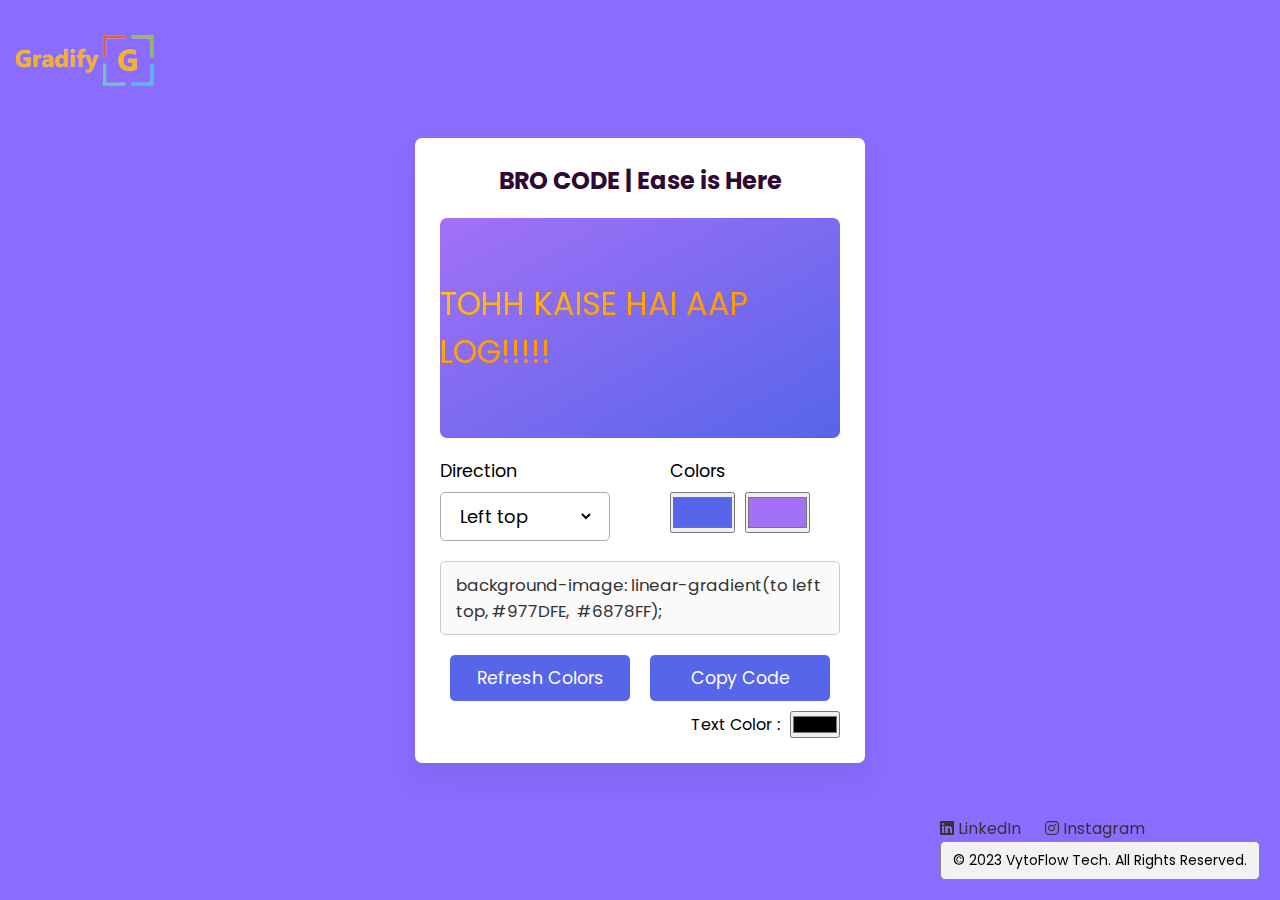
<file: Gradify/home.html>
<!DOCTYPE html>

<html lang="en" dir="ltr">
  <head>
    <link rel ="icon" href="gradify-removebg-preview.png" type="image/x-icon">
    <meta charset="utf-8">
    <title>Gradify | BRO CODE </title>
    <link rel="stylesheet" href="style.css">
    <link rel="stylesheet" href="https://cdnjs.cloudflare.com/ajax/libs/font-awesome/5.15.3/css/all.min.css">
    <meta name="viewport" content="width=device-width, initial-scale=1.0">
    <script src="script.js" defer></script>
    
    <style>
      .gradient-box {
        display: flex;
        align-items: center;
        justify-content: center;
        height: 100vh;
        background-image: linear-gradient(to left top, #977DFE, #6878FF);
      }

      .gradient-box p {
        margin: 0;
        background: linear-gradient(to left top, #ff6600, #ffcc00);
        -webkit-background-clip: text;
        background-clip: text;
        color: transparent;
        font-size: 2em;
      }

      .color-picker-container {
        display: flex;
        justify-content: flex-end;
        align-items: center;
        margin-top: 20px;
      }

      .color-picker-container input[type="color"] {
        margin-left: 10px;
      }
    </style>
  </head>
  <body> 
    <div class="wrapper">
      <img src="gradify-removebg-preview.png" alt="Gradify Logo" class="logo">
      <h1 class="website-heading">BRO CODE | Ease is Here</h1>
      <div class="gradient-box">
        <p id="helloText">TOHH KAISE HAI AAP LOG!!!!! </p>
      </div>
      <div class="row options">
        <div class="column direction">
          <p>Direction</p>
          <div class="select-box">
            <select>
              <option value="to top">Top</option>
              <option value="to right top">Right top</option>
              <option value="to right">Right</option>
              <option value="to right bottom">Right bottom</option>
              <option value="to bottom">Bottom</option>
              <option value="to left bottom">Left bottom</option>
              <option value="to left">Left</option>
              <option value="to left top" selected>Left top</option>
            </select>
          </div>
        </div>
        <div class="column palette">
          <p>Colors</p>
          <div class="colors">
            <input type="color" value="#5665E9">
            <input type="color" value="#A271F8">
          </div>
        </div>
      </div>

      <textarea class="row" disabled>background-image: linear-gradient(to left top, #977DFE,  #6878FF);</textarea>
      <div class="row buttons">
        <div class="button-container">
          <button class="refresh">Refresh Colors</button>
        </div>
        <div class="button-container">
          <button class="copy">Copy Code</button>
        </div>
      </div>
      <div class="color-picker-container">
        <p>Text Color : </p>
        <input type="color" id="textColorPicker" value="#000000">
      </div>
      <div class="footer">
        <div class="social-links">
          <a href="https://www.linkedin.com/company/vytoflow-tech" target="_blank">
          <i class="fab fa-linkedin"></i> LinkedIn
          </a>
          <a href="https://www.instagram.com/vytoflow_tech/?utm_source=ig_web_button_share_sheet&igshid=OGQ5ZDc2ODk2ZA==" target="_blank">
          <i class="fab fa-instagram"></i> Instagram
        </a>
        </div>
        <p class="copyright">&copy; 2023 VytoFlow Tech. All Rights Reserved.</p>
    </div>

    <script>
      // JavaScript to update text color
      const helloText = document.getElementById("helloText");
      const textColorPicker = document.getElementById("textColorPicker");

      textColorPicker.addEventListener("input", () => {
        helloText.style.color = textColorPicker.value;
      });
    </script>
   
  </body>
</html>
</file>
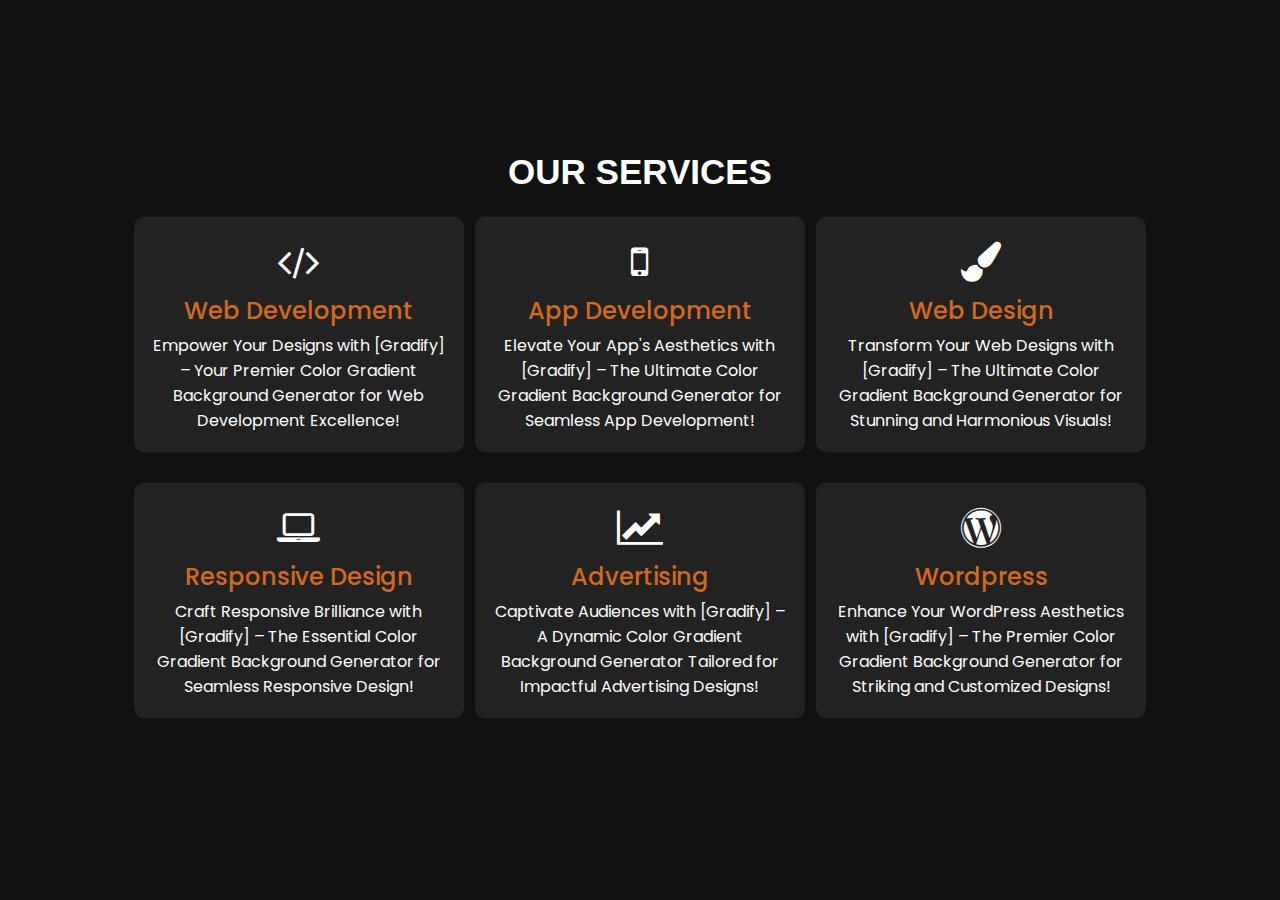
<file: Gradify/services.html>
<!DOCTYPE html>
<html lang="en">
<head>
    <link rel ="icon" href="gradify-removebg-preview.png" type="image/x-icon">
    <meta charset="UTF-8">
    <meta http-equiv="X-UA-Compatible" content="IE=edge">
    <meta name="viewport" content="width=device-width, initial-scale=1.0">
    <link rel="stylesheet" href="services.css">
    <link rel="stylesheet" href="https://cdnjs.cloudflare.com/ajax/libs/font-awesome/4.7.0/css/font-awesome.min.css">
    <title> Gradify | Our Services </title>
</head>
<body>

    <div class="container">
        <h2>Our Services</h2>
        <section class="services">
            <div class="card">
                <div class="content">
                    <div class="icon"><i class="fa fa-code"></i></div>
                    <div class="title">Web Development</div>
                    <p>
                        Empower Your Designs with [Gradify] – Your Premier Color Gradient Background Generator for Web Development Excellence!</p>
                </div>
            </div>
            <div class="card">
                <div class="content">
                    <div class="icon"><i class="fa fa-mobile"></i></div>
                    <div class="title">App Development</div>
                    <p>Elevate Your App's Aesthetics with [Gradify] – The Ultimate Color Gradient Background Generator for Seamless App Development!</p>
                </div>
            </div>
            <div class="card">
                <div class="content">
                    <div class="icon"><i class="fa fa-paint-brush"></i></div>
                    <div class="title">Web Design </div>
                    <p>Transform Your Web Designs with [Gradify] – The Ultimate Color Gradient Background Generator for Stunning and Harmonious Visuals!</p>
                </div>
            </div>
            <div class="card">
                <div class="content">
                    <div class="icon"><i class="fa fa-laptop"></i></div>
                    <div class="title">Responsive Design </div>
                    <p>Craft Responsive Brilliance with [Gradify] – The Essential Color Gradient Background Generator for Seamless Responsive Design!</p>
                </div>
            </div>
            <div class="card">
                <div class="content">
                    <div class="icon"><i class="fa fa-line-chart"></i></div>
                    <div class="title">Advertising </div>
                    <p>Captivate Audiences with [Gradify] – A Dynamic Color Gradient Background Generator Tailored for Impactful Advertising Designs!</p>
                </div>
            </div>
            <div class="card">
                <div class="content">
                    <div class="icon"><i class="fa fa-wordpress"></i></div>
                    <div class="title">Wordpress</div>
                    <p>Enhance Your WordPress Aesthetics with [Gradify] – The Premier Color Gradient Background Generator for Striking and Customized Designs!</p>
                </div>
            </div>
        </section>
    </div>
    
</body>
</html>
</file>
<file: Gradify/style.css>
/* Import Google font - Poppins */
@import url('https://fonts.googleapis.com/css2?family=Poppins:wght@400;500;600&display=swap');
* {
  margin: 0;
  padding: 0;
  box-sizing: border-box;
  font-family: 'Poppins', sans-serif;
}

body {
  padding: 0 10px;
  display: flex;
  align-items: center;
  justify-content: center;
  min-height: 100vh;
  background: #8A6CFF;
}

@media (max-width: 768px) {
  .gradient-box {
    width: 80%;
  }
}
/* Anchor (Link) styles */
/* Button container styles */
/* Button container styles */
/* Button container styles */
/* Button container styles */
/* Button container styles */
/* Button container styles */
.row.buttons {
  display: flex;
  justify-content: space-between; /* Separate the button containers */
  align-items: center; /* Center vertically */
}

/* Individual button container styles with margin */
.button-container {
  text-align: center; /* Center the buttons horizontally */
  margin: 0 10px; /* Add margin to create separation */
  flex: 1; /* Distribute available space evenly between containers */
}

/* Button styles with equal width and height */
.row.buttons button {
  background-color: #5665E9;
  color: white;
  border: none;
  padding: 10px 20px; /* Adjust padding as needed */
  cursor: pointer;
  transition: background-color 0.3s;
  width: 100%; /* Make both buttons the same width */
  height: 100%; /* Make both buttons the same height */
  box-sizing: border-box; /* Include padding and border in the element's total width and height */
}

/* Button hover styles */
.row.buttons button:hover {
  background-color: #ff6600;
}





.website-heading {
  text-align: center;
  font-size: 24px; /* Adjust the font size as needed */
  margin-bottom: 20px; /* Adjust the top margin as needed */
  color:#2e0933;
  
}

/* Logo styles *//* Logo styles */.logo {
  position: absolute;
  top: 10px; /* Adjust the top position as needed */
  left: 10px; /* Adjust the left position as needed */
  width: 150px; /* Increase the width to make the logo bigger */
  height: auto; /* Maintain aspect ratio */
  z-index: 2; /* Ensure the logo is above other content */
}


      .gradient-box {
        display: flex;
        justify-content: center;
        align-items: center;
        height: 100vh; /* Adjust this value as needed */
        background-image: linear-gradient(to left top, #977DFE, #6878FF);
      }

      /* Copyright notice styles */
/* Copyright notice styles */
/* Copyright notice styles */
/* Footer styles */
.footer {
  position: fixed;
  bottom: 20px; /* Adjust the bottom position as needed */
  right: 20px; /* Adjust the right position as needed */
}

/* Social media links styles */
.social-links a {
  text-decoration: none;
  color: #333; /* Adjust the text color as needed */
  margin-right: 20px; /* Add spacing between the links */
}

/* Copyright notice styles */
.copyright {
  font-size: 14px; /* Make the font size smaller */
  padding: 8px 12px; /* Adjust the padding for a better background */
  background-color: #f2f2f2; /* Set the background color */
  border: 1px solid #888; /* Add a border for better visibility */
  border-radius: 5px; /* Rounded corners for interactivity */
  cursor: pointer; /* Change cursor on hover for interactivity */
  transition: background-color 0.3s; /* Smooth background color transition on hover */
}








/* Copyright notice hover styles */
.copyright:hover {
  background-color: #ff6600; /* Change background color on hover for interactivity */
  color: white; /* Change text color on hover for interactivity */
}

.wrapper {
  width: 450px;
  padding: 25px;
  background: #fff;
  border-radius: 7px;
  box-shadow: 0 15px 30px rgba(0,0,0,0.06);
}
.wrapper .gradient-box {
  height: 220px;
  width: 100%;
  border-radius: 7px;
  background: linear-gradient(to left top, #5665E9, #A271F8);
}
.wrapper .row {
  display: flex;
  margin: 20px 0;
  justify-content: space-between;
}
.options p {
  font-size: 1.1rem;
  margin-bottom: 8px;
}
.row :where(.column, button) {
  width: calc(100% / 2 - 12px);
}
.options .select-box {
  border-radius: 5px;
  padding: 10px 15px;
  border: 1px solid #aaa;
}
.select-box select {
  width: 100%;
  border: none;
  outline: none;
  font-size: 1.12rem;
  background: none;
}
.options .palette {
  margin-left: 60px;
}
.palette input {
  height: 41px;
  width: calc(100% / 2 - 20px);
}
.palette input:last-child {
  margin-left: 6px;
}
.wrapper textarea {
  width: 100%;
  color: #333;
  font-size: 1.05rem;
  resize: none;
  padding: 10px 15px;
  border-radius: 5px;
  border: 1px solid #ccc;
}
.buttons button {
  padding: 15px 0;
  border: none;
  outline: none;
  color: #fff;
  margin: 0 0 -15px;
  font-size: 1.09rem;
  border-radius: 5px;
  cursor: pointer;
  transition: 0.3s ease;
}
.buttons .refresh {
  background: #6C757D;
}
.buttons .refresh:hover {
  background: #5f666d;
}
.buttons .copy {
  background: #8A6CFF;
}
.buttons .copy:hover {
  background: #704dff;
}

@media screen and (max-width: 432px) {
  .wrapper {
    padding: 25px 20px;
  }
  .row :where(.column, button) {
    width: calc(100% / 2 - 8px);
  }
  .options .select-box {
    padding: 8px 15px;
  }
  .options .palette  {
    margin-left: 40px;
  }
  .options .colors {
    display: flex;
    justify-content: space-between;
  }
  .palette input {
    width: calc(100% / 2 - 5px);
  }
  .palette input:last-child {
    margin-left: 0;
  }
}
</file>
<file: Gradify/services.css>
@import url('https://fonts.googleapis.com/css2?family=Poppins:ital,wght@0,400;0,500;1,300&display=swap');

*{
    margin: 0;
    padding: 0;
    box-sizing: border-box;
    font-family: 'Poppins', sans-serif;
}

body{
    height: 100vh;
    position: relative;
    background: #111;
    color: white;
}

.container{
    width: 80%;
    position: absolute;
    top: 50%;
    left: 50%;
    transform: translate(-50%,-50%);
}

.container h2{
    text-align: center;
    text-transform: uppercase;
    font-size: 35px;
    margin-bottom: 25px;
    font-family: 'Lucida Sans', 'Lucida Sans Regular', 'Lucida Grande', 'Lucida Sans Unicode', Geneva, Verdana, sans-serif;
}

.container .services{
    justify-content: space-around;
    display: flex;
    flex-wrap: wrap;
    align-items: center;
}

.container .services .card{
    width: 330px;
    text-align: center;
    background: #222;
    padding: 20px 15px;
    margin-bottom: 30px;
    border-radius: 10px;
    cursor: pointer;
    transition: 0.3s;
}

.container .services .card:hover{
    background: chocolate;
}

.container .services .card .content{
    transition: 0.3s;
}

.container .services .card:hover .content{
    transform: scale(1.07);
}

.container .services .card .content .icon{
    padding: 5px 0;
    color: white;
}

.container .services .card .content .icon i{
    font-size: 40px;
}

.container .services .card:hover .content .title{
    color: white;
}

.container .services .card .content .title{
    padding: 5px 0;
    font-size: 24px;
    font-weight: 500;
    color: chocolate;
    transition: 0.3s;
}
</file>
